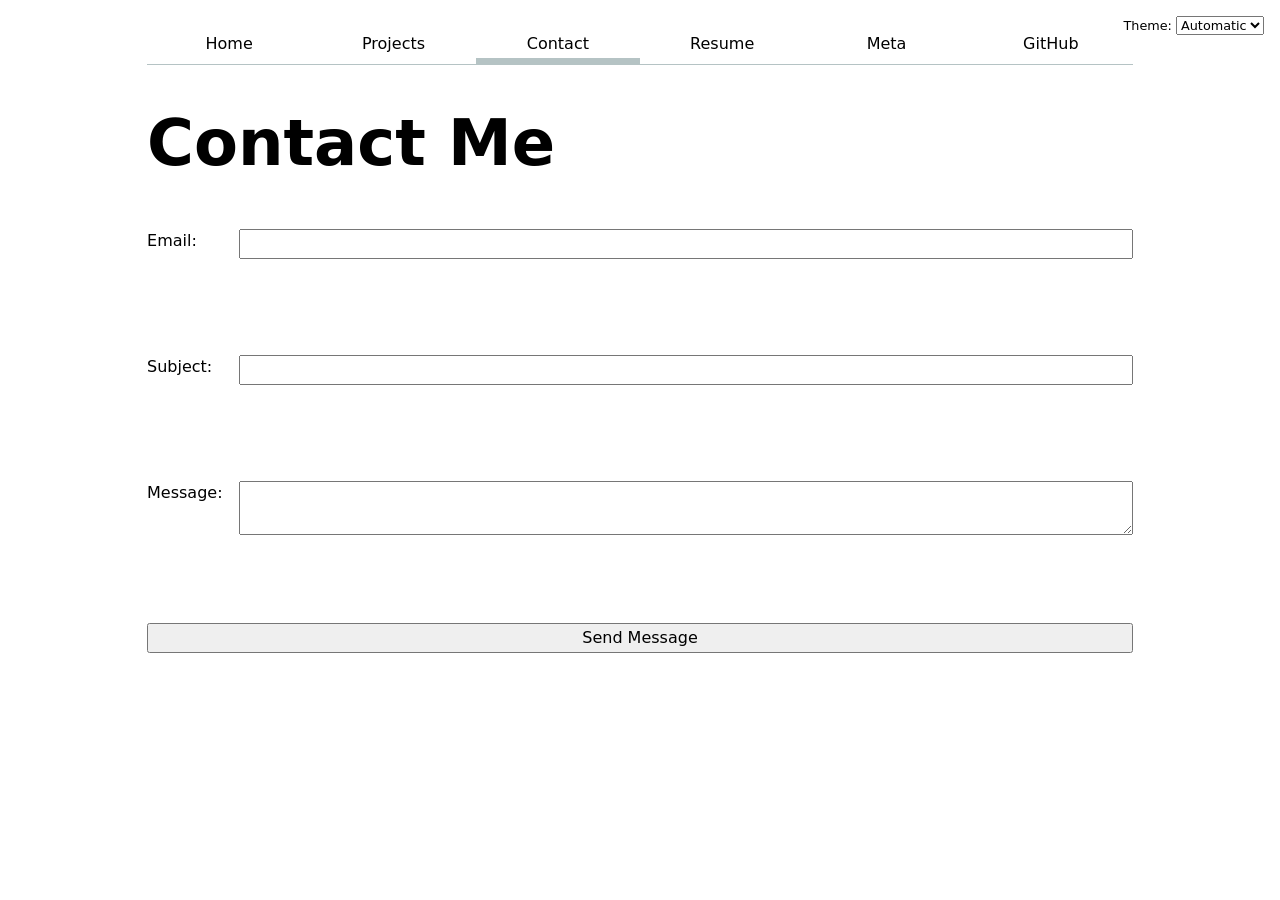
<file: contact/index.html>
<!DOCTYPE html>
<html lang="en">
<head>
    <meta charset="UTF-8">
    <meta name="viewport" content="width=device-width, initial-scale=1.0">
    <title>Contact - Karthik Sankaran</title>
    <link rel="stylesheet" href="../style.css">
    <script src="../global.js" type="module"></script>
</head>
<body>
    

    <h1>Contact Me</h1>

    <form action="mailto:ksankaran@ucsd.edu" method="POST" enctype="text/plain">
        
        <label>
            Email:
            <input type="email" name="email" required>
        </label>

        <br><br>

        <label>
            Subject:
            <input name="subject">
        </label>

        <br><br>

        <label>
            Message:
            <textarea name="body"></textarea>
        </label>

        <br><br>

        <button>Send Message</button>

    </form>

</body>
</html>
</file>
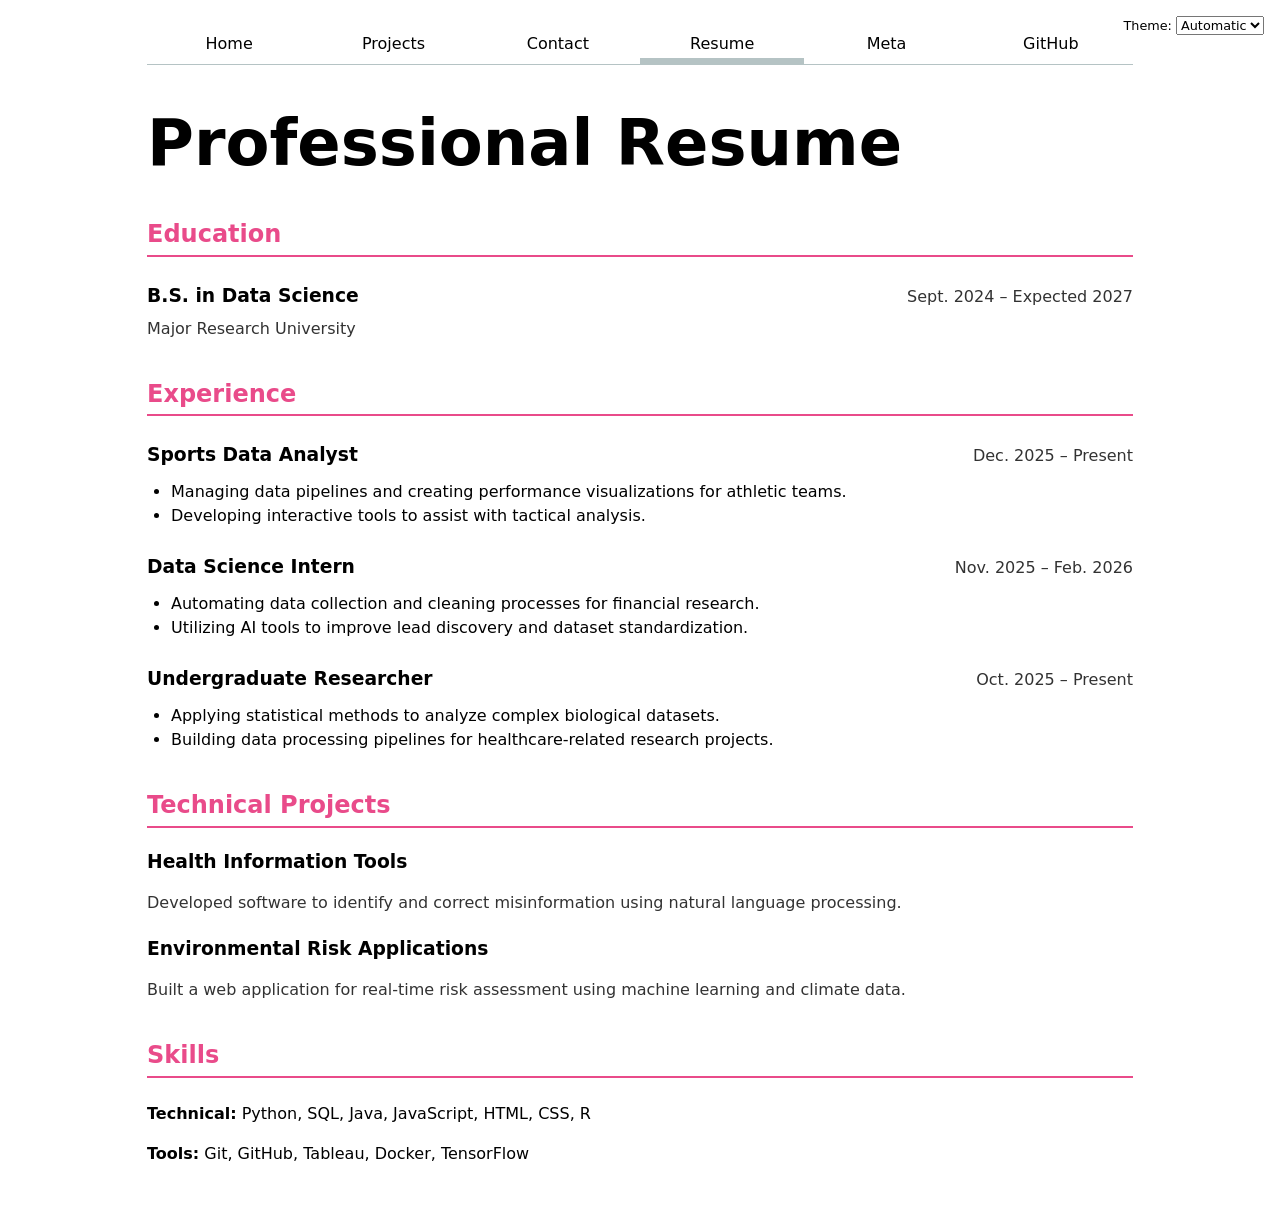
<file: resume/index.html>
<!DOCTYPE html>
<html lang="en">
<head>
    <meta charset="UTF-8">
    <meta name="viewport" content="width=device-width, initial-scale=1.0">
    <title>Resume (test) - Karthik Sankaran</title>
    <link rel="stylesheet" href="../style.css">
    <script src="../global.js" type="module"></script>
</head>
<body>



    <h1>Professional Resume</h1>

    <section>
        <h2>Education</h2>
        <article>
            <header>
                <h3>B.S. in Data Science</h3>
                <p><time datetime="2024-09">Sept. 2024</time> – Expected <time datetime="2027-06">2027</time></p>
            </header>
            <p>Major Research University</p>
        </article>
    </section>

    <section>
        <h2>Experience</h2>
        <article>
            <header>
                <h3>Sports Data Analyst</h3>
                <p><time datetime="2025-12">Dec. 2025</time> – Present</p>
            </header>
            <ul>
                <li>Managing data pipelines and creating performance visualizations for athletic teams.</li>
                <li>Developing interactive tools to assist with tactical analysis.</li>
            </ul>
        </article>

        <article>
            <header>
                <h3>Data Science Intern</h3>
                <p><time datetime="2025-11">Nov. 2025</time> – <time datetime="2026-02">Feb. 2026</time></p>
            </header>
            <ul>
                <li>Automating data collection and cleaning processes for financial research.</li>
                <li>Utilizing AI tools to improve lead discovery and dataset standardization.</li>
            </ul>
        </article>

        <article>
            <header>
                <h3>Undergraduate Researcher</h3>
                <p><time datetime="2025-10">Oct. 2025</time> – Present</p>
            </header>
            <ul>
                <li>Applying statistical methods to analyze complex biological datasets.</li>
                <li>Building data processing pipelines for healthcare-related research projects.</li>
            </ul>
        </article>
    </section>

    <section>
        <h2>Technical Projects</h2>
        <article>
            <h3>Health Information Tools</h3>
            <p>Developed software to identify and correct misinformation using natural language processing.</p>
        </article>

        <article>
            <h3>Environmental Risk Applications</h3>
            <p>Built a web application for real-time risk assessment using machine learning and climate data.</p>
        </article>
    </section>

    <section>
        <h2>Skills</h2>
        <p><strong>Technical:</strong> Python, SQL, Java, JavaScript, HTML, CSS, R</p>
        <p><strong>Tools:</strong> Git, GitHub, Tableau, Docker, TensorFlow</p>
    </section>

</body>
</html>
</file>
<file: style.css>
:root {
  --color-accent: oklch(65% 50% 0);
  accent-color: var(--color-accent);
  color-scheme: light dark;
}

body {
  /*
   * Set line height to 1.5 times the font size
   * and use the OS’s UI font as the website font
   */
  font: 100%/1.5 system-ui;
  max-width: 100ch;
  margin-inline: max(1em, (100% - 100ch) / 2);
  padding: 1em; 
}

h1 {
  font-size: 400%;
}

h1, h2, h3, h4, h5, h6 {
  line-height: 1.1;
  text-wrap: balance;
}

nav ul,
nav li {
  display: contents;
}

nav {
  display: flex;
  margin-bottom: 1em;
  --border-color: oklch(50% 10% 200 / 40%);
  border-bottom: 1px solid var(--border-color);
}

nav a {
  flex: 1;
  text-decoration: none;
  color: inherit;
  text-align: center;
  padding: 0.5em;
}

nav a.current {
  border-bottom: 0.4em solid var(--border-color);
  padding-bottom: 0.1em;
}

nav a:hover {
  border-bottom: 0.4em solid var(--color-accent);
  padding-bottom: 0.1em;
  background-color: color-mix(in oklch, var(--color-accent), canvas 85%);
}

input, textarea, button, select {
  font: inherit;
}

.color-scheme {
  position: absolute;
  top: 1rem;
  right: 1rem;
  font-size: 80%;
  font-family: inherit;
}

form {
  display: grid;
  grid-template-columns: auto 1fr;
  gap: 1em;
}

form label {
  display: grid;
  grid-template-columns: subgrid;
  grid-column: 1 / -1;
  margin-block: 0.5em; 
}

form button {
  grid-column: 1 / -1;
}

.projects {
  display: grid;
  grid-template-columns: repeat(auto-fill, minmax(15em, 1fr));
  gap: 1em;
}

.projects article {
  display: grid;
  grid-template-rows: subgrid;
  grid-row: span 3;
  gap: 1em;
}

.projects article .year {
  font-family: Baskerville, "Palatino Linotype", Palatino, "Century Schoolbook L", "Times New Roman", serif;
  font-variant-numeric: oldstyle-nums;
  color: dimgray;
  margin: 0;
}

.projects h2 {
  margin: 0;
}

/* Resume styling */
section {
  margin-bottom: 2.5em;
}

section h2 {
  border-bottom: 2px solid var(--color-accent);
  padding-bottom: 0.3em;
  margin-bottom: 1em;
  color: var(--color-accent);
}

section article {
  margin-bottom: 1.5em;
}

section article header {
  display: flex;
  justify-content: space-between;
  align-items: baseline;
  flex-wrap: wrap;
}

section article header h3 {
  margin: 0;
}

section article p {
  margin: 0.25em 0;
  opacity: 0.8;
}

section article ul {
  margin-top: 0.5em;
  padding-left: 1.5em;
}

/* Profile stats styling */
#profile-stats dl {
  display: grid;
  grid-template-columns: repeat(4, 1fr);
  gap: 1em;
}
#profile-stats dt {
  grid-row: 1;
}
#profile-stats dd {
  grid-row: 2;
}

#projects-pie-plot {
  max-width: 20em;
  margin-block: 2em;
  overflow: visible;
}

.container {
  display: flex;
  align-items: center;
  gap: 1em;
  flex-wrap: wrap;
}

.container .legend {
  flex: 1;
}

.legend {
  display: grid;
  grid-template-columns: repeat(auto-fill, minmax(9em, 1fr));
  gap: 0.5em 1em;
  border: 1px solid var(--border-color, #ccc);
  padding: 1em;
  margin: 1em 0;
  list-style: none;
}

.legend li {
  display: flex;
  align-items: center;
  gap: 0.5em;
  cursor: pointer;
}

.legend .swatch {
  width: 1em;
  height: 1em;
  background-color: var(--color);
  border-radius: 50%;
  display: inline-block;
}

#projects-pie-plot path {
  transition: 300ms;
  cursor: pointer;
}

#projects-pie-plot:has(path:hover) path:not(:hover) {
  opacity: 0.5;
}

.selected {
  --color: oklch(60% 45% 0) !important;
}

.selected:is(path) {
  fill: var(--color);
}

/* Meta page styles */
.stats {
  display: grid;
  grid-auto-flow: column;
  grid-template-rows: auto auto;
  gap: 1em;
  margin-block: 2em;
  overflow-x: auto;
}
.stats dt {
  color: var(--color-accent);
  font-weight: 600;
}
.stats dd {
  margin: 0;
  font-size: 1.5em;
}

dl.info {
  display: grid;
  grid-template-columns: max-content 1fr;
  gap: 0.5em 1em;
  margin: 0;
  transition-duration: 500ms;
  transition-property: opacity, visibility;
}
dl.info[hidden]:not(:hover, :focus-within) {
  opacity: 0;
  visibility: hidden;
}

.tooltip {
  position: fixed;
  top: 1em;
  left: 1em;
  background-color: oklch(100% 0 0 / 90%);
  box-shadow: 0 4px 8px rgba(0, 0, 0, 0.2);
  border-radius: 8px;
  padding: 1em;
  backdrop-filter: blur(5px);
  pointer-events: none;
  z-index: 1000;
}
@media (prefers-color-scheme: dark) {
  .tooltip {
    background-color: oklch(20% 0 0 / 90%);
  }
}

circle {
  transition: 200ms;
  transform-origin: center;
  transform-box: fill-box;
  @starting-style {
    r: 0;
  }
}
circle:hover {
  transform: scale(1.5);
}
circle.selected {
  fill: #ff6b6b;
}

.gridlines line {
  stroke: var(--border-color, #ccc);
  stroke-opacity: 0.3;
}

@keyframes marching-ants {
  to {
    stroke-dashoffset: -8;
  }
}
.selection {
  fill-opacity: 0.1;
  stroke: black;
  stroke-opacity: 0.7;
  stroke-dasharray: 5 3;
  animation: marching-ants 2s linear infinite;
}

#time-filter label {
  display: flex;
  gap: 1em;
  align-items: baseline;
  flex-wrap: wrap;
}

#time-filter {
  margin-block: 1em;
}

#time-filter #commit-progress {
  flex: 1;
  min-width: 12rem;
}

#time-filter #commit-time {
  margin-left: auto;
  font-variant-numeric: tabular-nums;
  opacity: 0.8;
}

#scrolly-1 {
  position: relative;
  display: flex;
  gap: 1rem;

  > * {
    flex: 1;
  }
}

#scatter-story {
  position: relative;
}

#scatter-plot {
  position: sticky;
  top: 0;
  left: 0;
  bottom: auto;
  height: 50vh;
}

#scatter-story .step {
  padding-bottom: 1vh;
}

#files {
  display: grid;
  grid-template-columns: 1fr 4fr;

  > div {
    grid-column: 1 / -1;
    display: grid;
    grid-template-columns: subgrid;
    gap: 0.25rem 1rem;
    padding-block: 0.25rem;
  }

  dt {
    grid-column: 1;
  }

  dd {
    grid-column: 2;
    display: flex;
    flex-wrap: wrap;
    align-items: start;
    align-content: start;
    gap: 0.15em;
    padding-top: 0.6em;
    margin-left: 0;
  }

  dt small {
    display: block;
    opacity: 0.65;
    font-size: 0.85em;
  }
}

.loc {
  display: flex;
  width: 0.5em;
  aspect-ratio: 1;
  background: var(--color, steelblue);
  border-radius: 50%;
}
</file>
